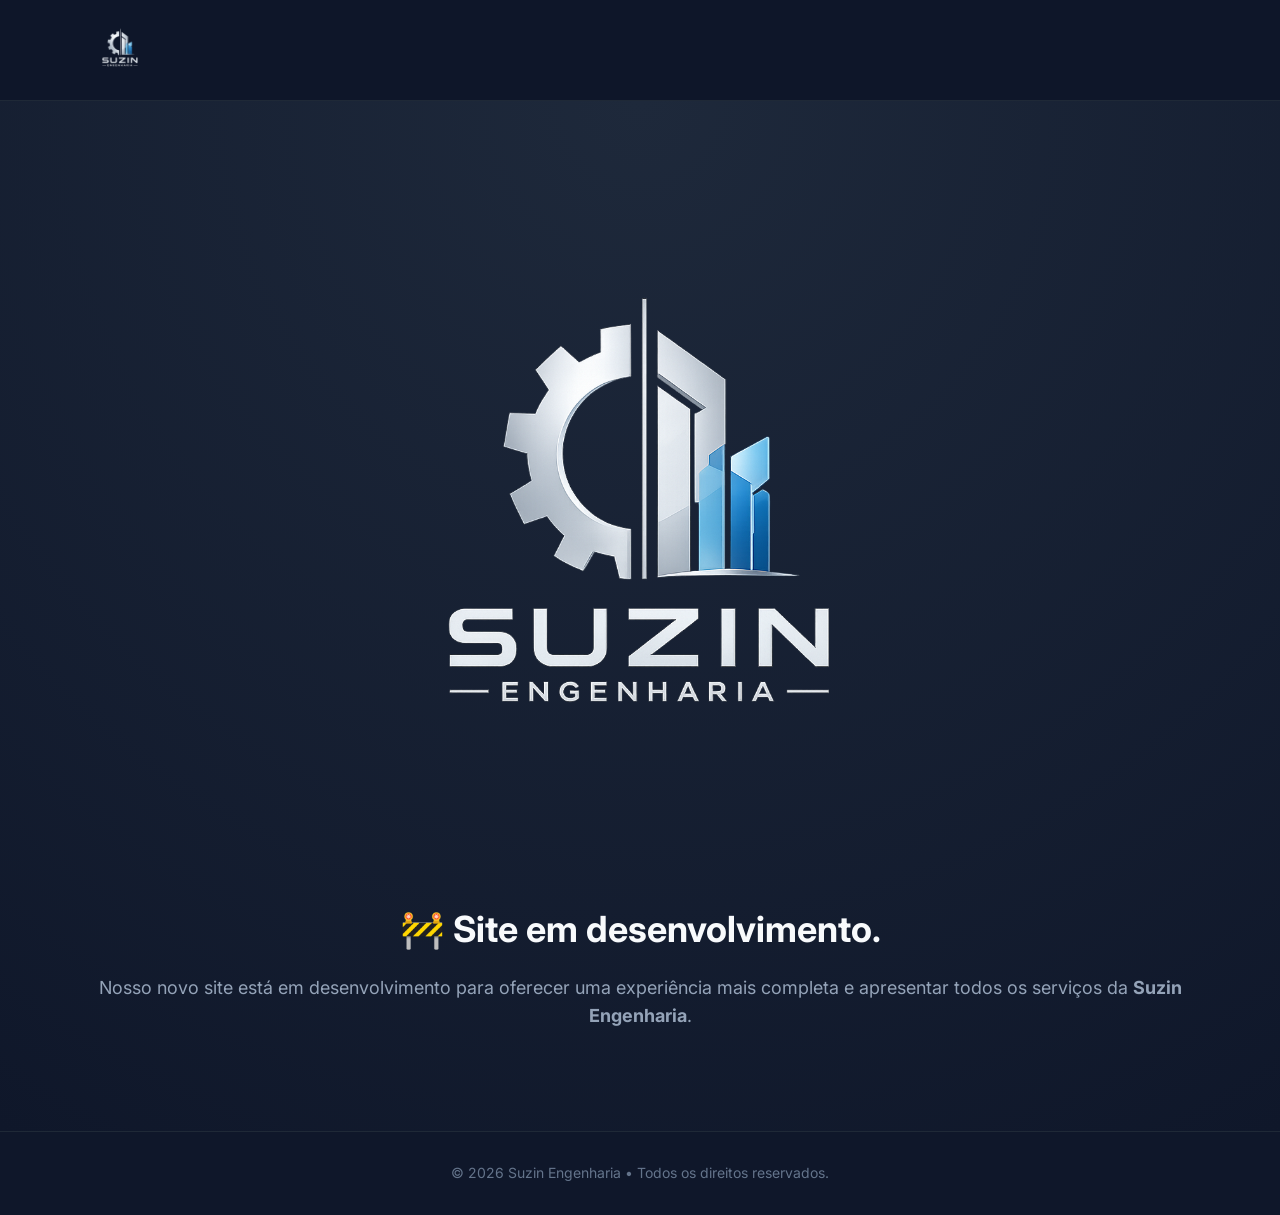
<file: index.html>
<!DOCTYPE html>
<html lang="pt-BR">

<head>
    <meta charset="UTF-8">
    <meta name="viewport" content="width=device-width, initial-scale=1.0">

    <title>Suzin Engenharia</title>

    <link rel="stylesheet" href="assets/css/style.css">

    <link rel="preconnect" href="https://fonts.googleapis.com">
    <link rel="preconnect" href="https://fonts.gstatic.com" crossorigin>
    <link href="https://fonts.googleapis.com/css2?family=Inter:wght@300;400;600;700&display=swap" rel="stylesheet">
</head>

<body>

    <header class="header">
        <div class="container">

            <a href="#" class="logo">
                <img src="assets/img/logo.png" alt="Suzin Engenharia">
            </a>

        </div>
    </header>

    <section class="hero">

        <div class="container">

            <img class="hero-logo"
             src="assets/img/logo.png"
             alt="Suzin Engenharia">
            
            <h2>🚧 Site em desenvolvimento.</h2>

            <p>
                Nosso novo site está em desenvolvimento para oferecer uma experiência mais completa
                e apresentar todos os serviços da <strong>Suzin Engenharia</strong>.
            </p>


        </div>

    </section>

    <footer class="footer">
        <div class="container">

            <p>
                © 2026 Suzin Engenharia • Todos os direitos reservados.
            </p>

        </div>
    </footer>

</body>

</html>
</file>
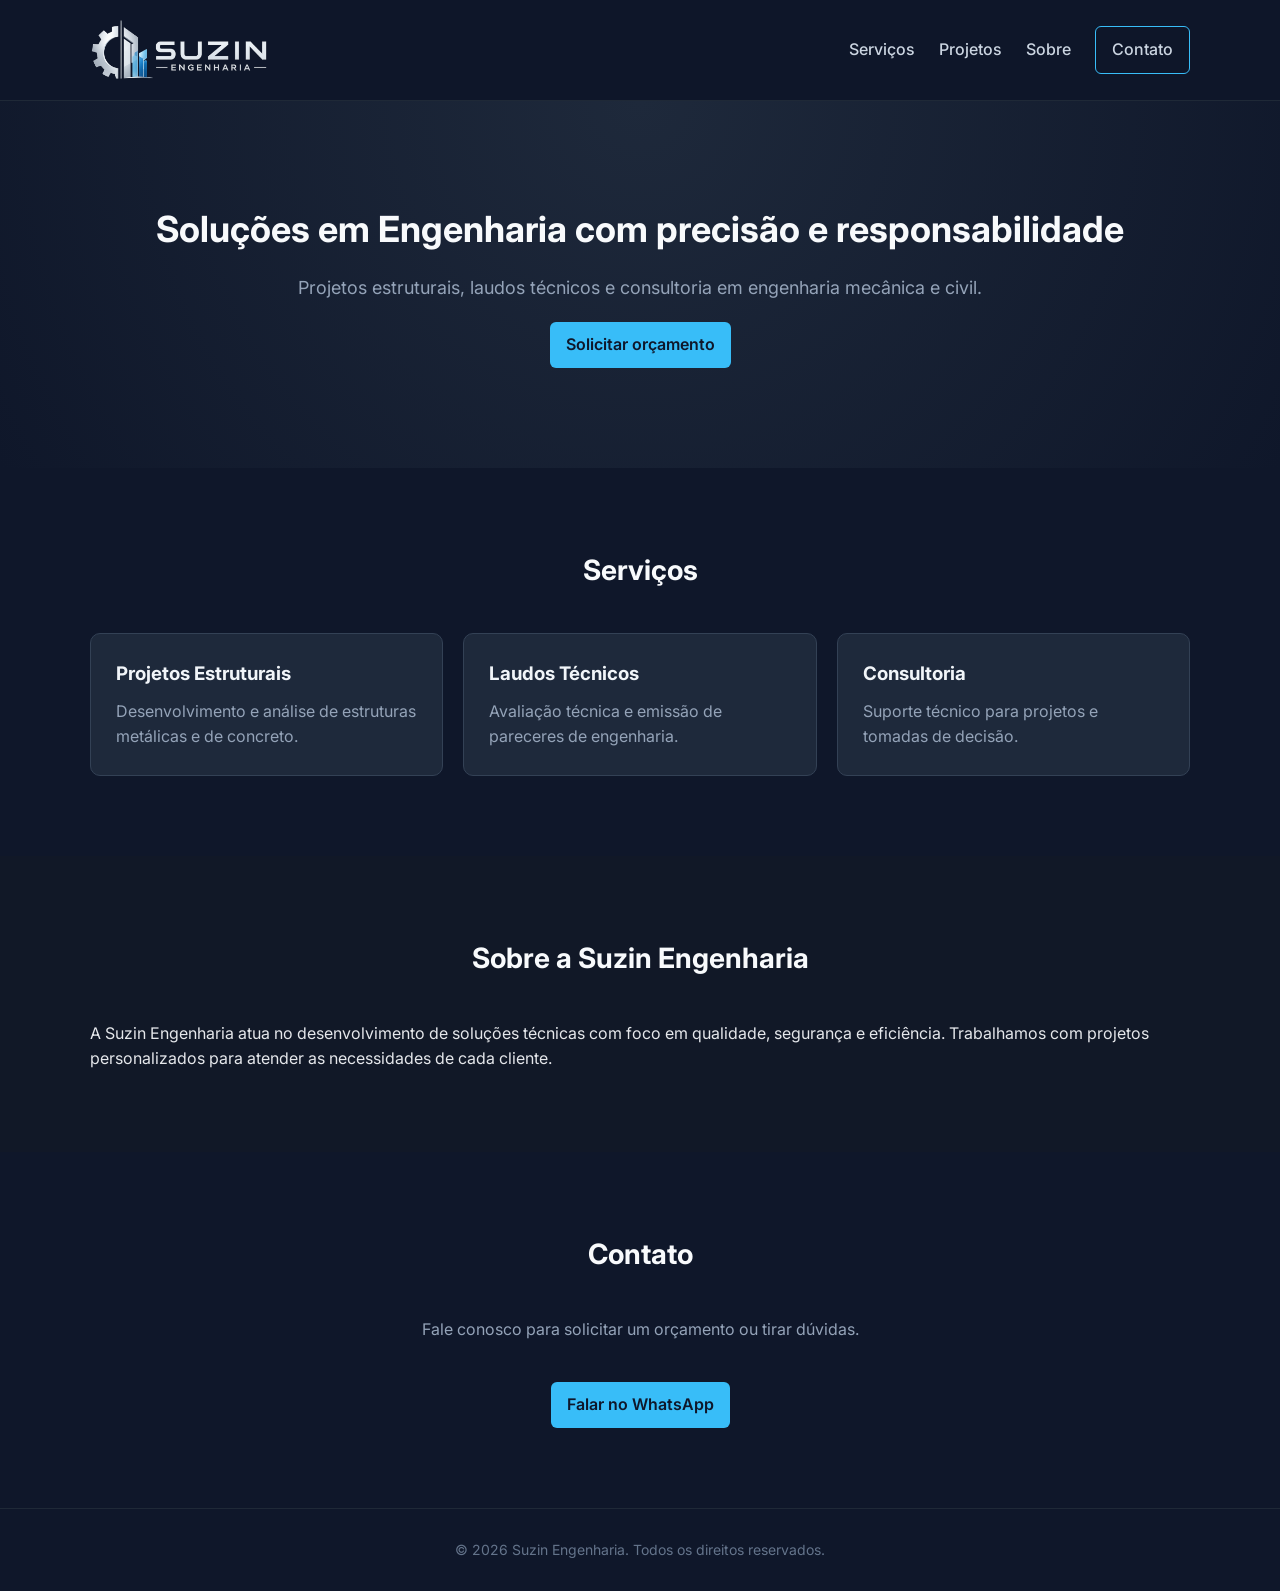
<file: index2.html>
<!DOCTYPE html>
<html lang="pt-BR">
<head>
  <meta charset="UTF-8" />
  <meta name="viewport" content="width=device-width, initial-scale=1.0"/>
  <title>Suzin Engenharia</title>

  <link rel="stylesheet" href="assets/css/style.css">

  <!-- Fonte profissional -->
  <link rel="preconnect" href="https://fonts.googleapis.com">
  <link rel="preconnect" href="https://fonts.gstatic.com" crossorigin>
  <link href="https://fonts.googleapis.com/css2?family=Inter:wght@300;400;600;700&display=swap" rel="stylesheet">
</head>

<body>

  <!-- HEADER -->
  <header class="header">
    <div class="container">
      <a href="#" class="logo">
        <img src="assets/img/logo_horizontal.png" alt="Suzin Engenharia">
      </a>

      <nav class="nav">
        <a href="#servicos">Serviços</a>
        <a href="#projetos">Projetos</a>
        <a href="#sobre">Sobre</a>
        <a href="#contato" class="btn">Contato</a>
      </nav>
    </div>
  </header>

  <!-- HERO -->
  <section class="hero">
    <div class="container">
      <h2>Soluções em Engenharia com precisão e responsabilidade</h2>
      <p>Projetos estruturais, laudos técnicos e consultoria em engenharia mecânica e civil.</p>

      <a href="#contato" class="btn-primary">Solicitar orçamento</a>
    </div>
  </section>

  <!-- SERVIÇOS -->
  <section id="servicos" class="section">
    <div class="container">
      <h2 class="section-title">Serviços</h2>

      <div class="grid">
        <div class="card">
          <h3>Projetos Estruturais</h3>
          <p>Desenvolvimento e análise de estruturas metálicas e de concreto.</p>
        </div>

        <div class="card">
          <h3>Laudos Técnicos</h3>
          <p>Avaliação técnica e emissão de pareceres de engenharia.</p>
        </div>

        <div class="card">
          <h3>Consultoria</h3>
          <p>Suporte técnico para projetos e tomadas de decisão.</p>
        </div>
      </div>
    </div>
  </section>

  <!-- SOBRE -->
  <section id="sobre" class="section dark">
    <div class="container">
      <h2 class="section-title">Sobre a Suzin Engenharia</h2>
      <p>
        A Suzin Engenharia atua no desenvolvimento de soluções técnicas com foco em qualidade,
        segurança e eficiência. Trabalhamos com projetos personalizados para atender as necessidades
        de cada cliente.
      </p>
    </div>
  </section>

  <!-- CONTATO -->
  <section id="contato" class="section">
    <div class="container">
      <h2 class="section-title">Contato</h2>

      <p>Fale conosco para solicitar um orçamento ou tirar dúvidas.</p>

      <a class="btn-primary"
         href="https://wa.me/5554999999999"
         target="_blank">
        Falar no WhatsApp
      </a>
    </div>
  </section>

  <!-- FOOTER -->
  <footer class="footer">
    <div class="container">
      <p>© 2026 Suzin Engenharia. Todos os direitos reservados.</p>
    </div>
  </footer>

</body>
</html>
</file>
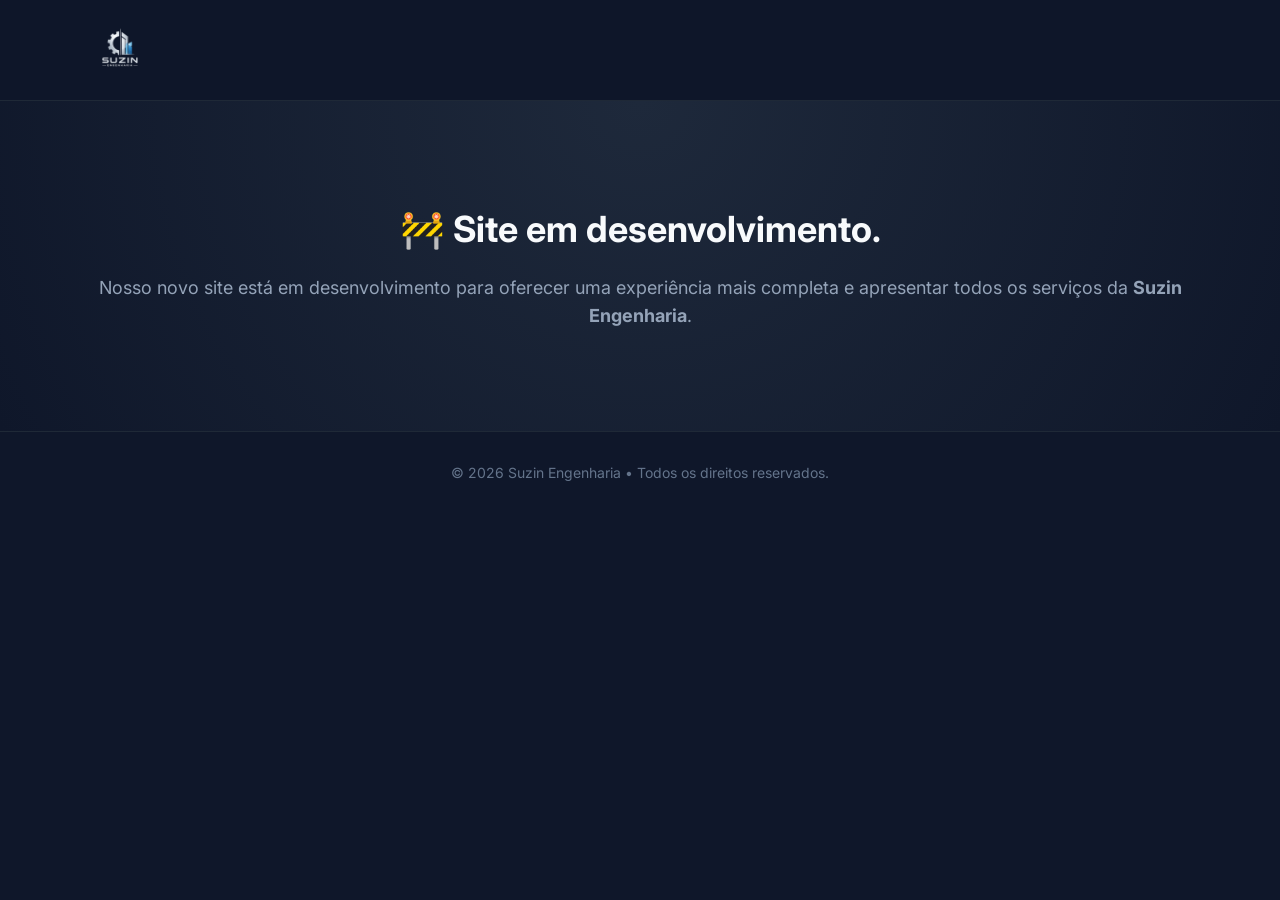
<file: index3.html>
<!DOCTYPE html>
<html lang="pt-BR">

<head>
    <meta charset="UTF-8">
    <meta name="viewport" content="width=device-width, initial-scale=1.0">

    <title>Suzin Engenharia</title>

    <link rel="stylesheet" href="assets/css/style.css">

    <link rel="preconnect" href="https://fonts.googleapis.com">
    <link rel="preconnect" href="https://fonts.gstatic.com" crossorigin>
    <link href="https://fonts.googleapis.com/css2?family=Inter:wght@300;400;600;700&display=swap" rel="stylesheet">
</head>

<body>

    <header class="header">
        <div class="container">

            <a href="#" class="logo">
                <img src="assets/img/logo.png" alt="Suzin Engenharia">
            </a>

        </div>
    </header>

    <section class="hero">

        <div class="container">

            <h2>🚧 Site em desenvolvimento.</h2>

            <p>
                Nosso novo site está em desenvolvimento para oferecer uma experiência mais completa
                e apresentar todos os serviços da <strong>Suzin Engenharia</strong>.
            </p>


        </div>

    </section>

    <footer class="footer">
        <div class="container">

            <p>
                © 2026 Suzin Engenharia • Todos os direitos reservados.
            </p>

        </div>
    </footer>

</body>

</html>
</file>
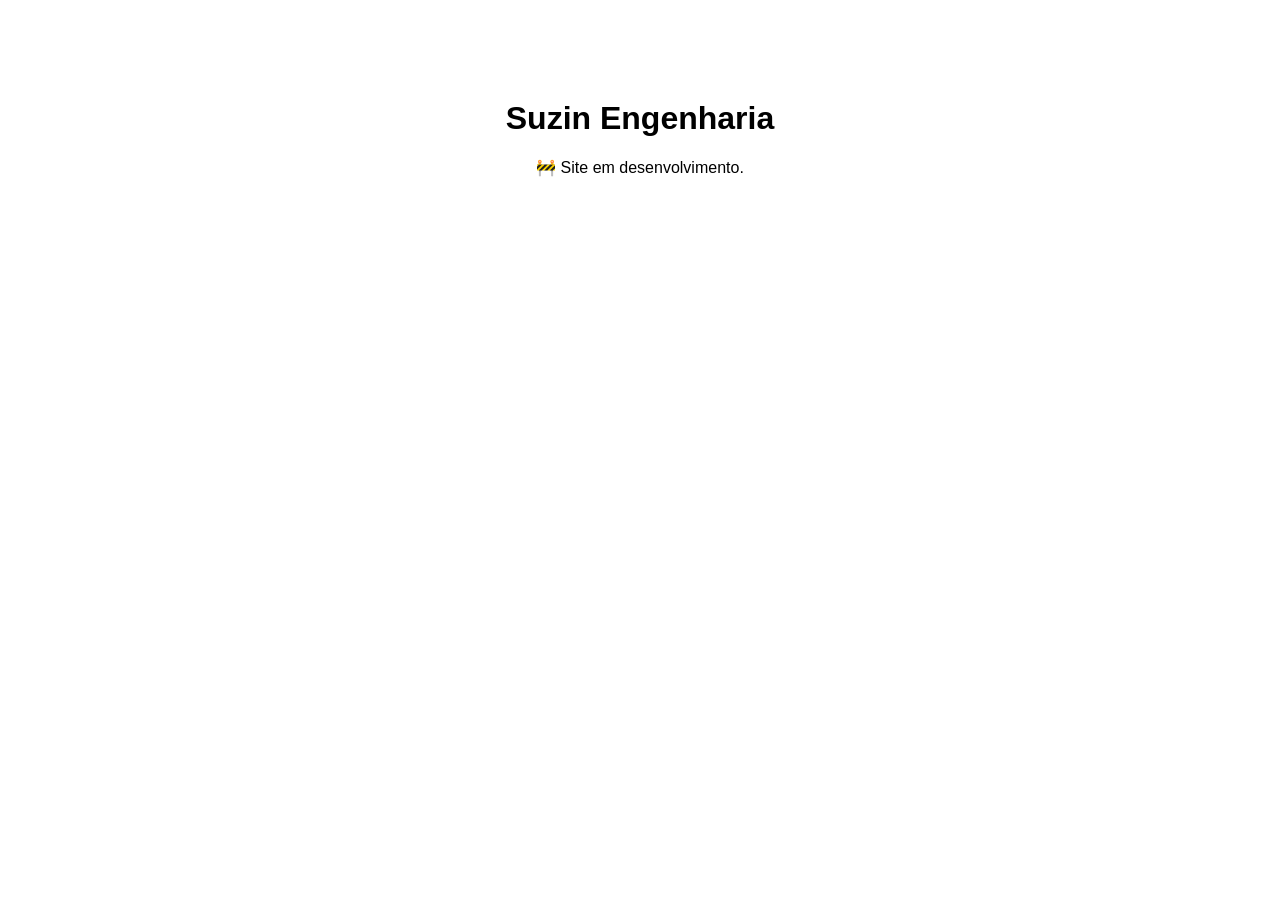
<file: manutencao.html>
<!DOCTYPE html>
<html lang="pt-BR">
<head>
    <meta charset="UTF-8">
    <title>Suzin Engenharia</title>
</head>
<body style="font-family: Arial; text-align:center; margin-top:100px;">
    <h1>Suzin Engenharia</h1>
    <p>🚧 Site em desenvolvimento.</p>
</body>
</html>
</file>
<file: assets/css/style.css>
* {
  margin: 0;
  padding: 0;
  box-sizing: border-box;
  font-family: 'Inter', sans-serif;
}

body {
  background: #0f172a; /* azul bem escuro engenharia */
  color: #e5e7eb;
  line-height: 1.6;
}

/* CONTAINER */
.container {
  width: 90%;
  max-width: 1100px;
  margin: 0 auto;
}

/* HEADER */
.header {
  background: rgba(15, 23, 42, 0.95);
  border-bottom: 1px solid #1f2937;
  padding: 20px 0;
  position: sticky;
  top: 0;
  backdrop-filter: blur(10px);
}

.header .container {
  display: flex;
  justify-content: space-between;
  align-items: center;
}

.logo img {
    height: 60px;
    width: auto;
    display: block;
}

.nav a {
  margin-left: 20px;
  text-decoration: none;
  color: #cbd5e1;
  font-weight: 500;
  transition: 0.3s;
}

.nav a:hover {
  color: #38bdf8;
}

/* BOTÕES */
.btn, .btn-primary {
  padding: 10px 16px;
  border-radius: 6px;
  font-weight: 600;
  text-decoration: none;
  display: inline-block;
  transition: 0.3s;
}

.btn {
  border: 1px solid #38bdf8;
  color: #38bdf8;
}

.btn:hover {
  background: #38bdf8;
  color: #0f172a;
}

.btn-primary {
  margin-top: 20px;
  background: #38bdf8;
  color: #0f172a;
}

.btn-primary:hover {
  background: #0ea5e9;
}

/* HERO */
.hero-logo{
    width: 100%;
    max-width: 650px;
    height: auto;
    display: block;
    margin: 0 auto 50px;
}
.hero {
  padding: 100px 0;
  text-align: center;
  background: radial-gradient(circle at top, #1e293b, #0f172a);
}

.hero h2 {
  font-size: 36px;
  margin-bottom: 15px;
  color: #f8fafc;
}
.hero p {
  color: #94a3b8;
  font-size: 18px;
}

/* SEÇÕES */
.section {
  padding: 80px 0;
}

.section-title {
  font-size: 28px;
  margin-bottom: 40px;
  text-align: center;
  color: #f8fafc;
}

.dark {
  background: #111827;
}

/* GRID SERVIÇOS */
.grid {
  display: grid;
  grid-template-columns: repeat(auto-fit, minmax(250px, 1fr));
  gap: 20px;
}

/* CARDS */
.card {
  background: #1e293b;
  padding: 25px;
  border-radius: 10px;
  border: 1px solid #334155;
  transition: 0.3s;
}

.card:hover {
  transform: translateY(-5px);
  border-color: #38bdf8;
}

.card h3 {
  margin-bottom: 10px;
  color: #f1f5f9;
}

.card p {
  color: #94a3b8;
}

/* CONTATO */
#contato {
  text-align: center;
}

#contato p {
  color: #94a3b8;
  margin-bottom: 20px;
}

/* FOOTER */
.footer {
  padding: 30px 0;
  text-align: center;
  border-top: 1px solid #1f2937;
  color: #64748b;
  font-size: 14px;
}
</file>
